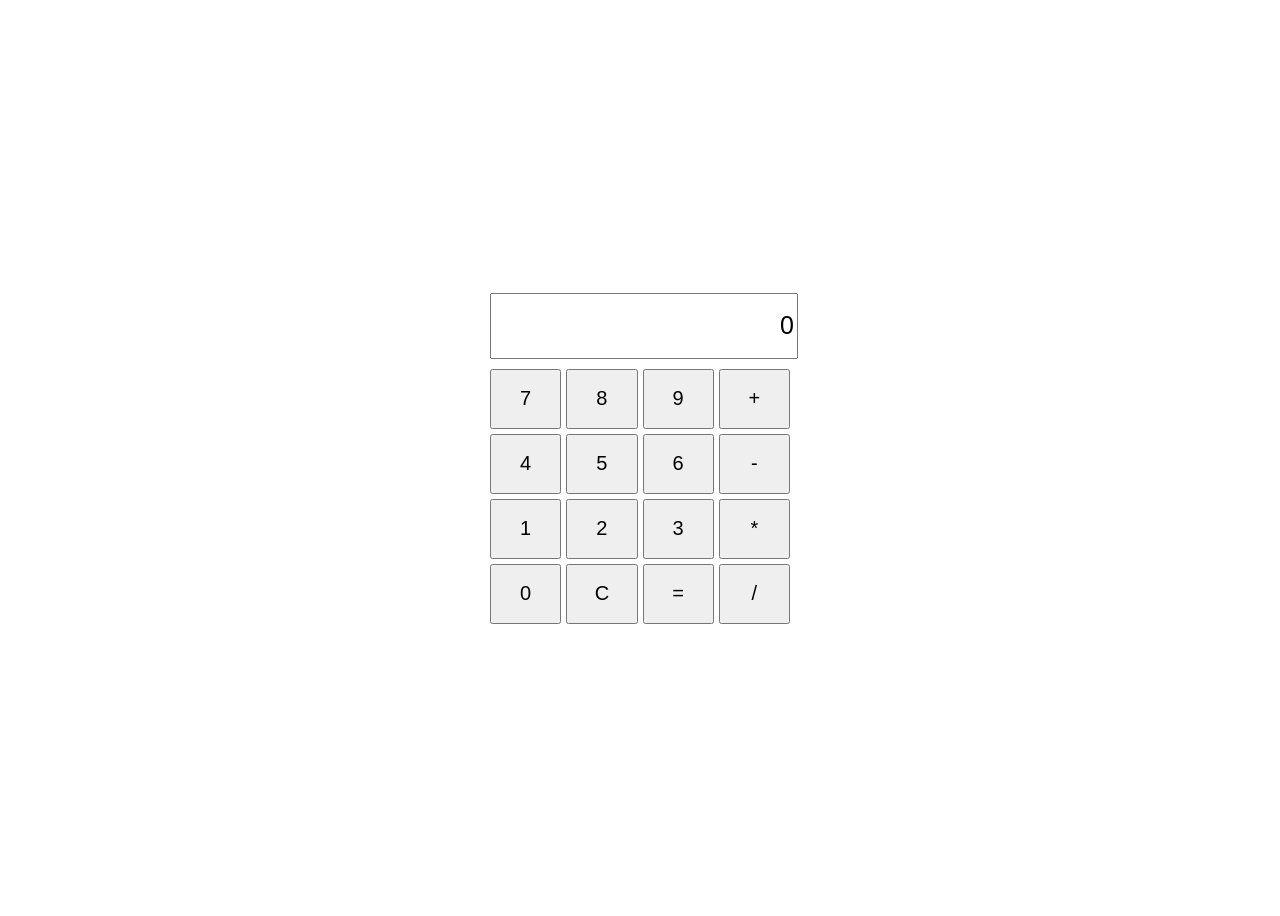
<file: Calculator/index.html>
<!DOCTYPE html>
<html lang="en">
<head>
    <meta charset="UTF-8">
    <meta name="viewport" content="width=device-width, initial-scale=1.0">

    <title>Calculator</title>

    <link rel="stylesheet" href="style.css">
</head>

<body>

    <div class="calculator">

        <input type="text" id="display" value="0" readonly>

        <div class="buttons">

            <button class="number">7</button>
            <button class="number">8</button>
            <button class="number">9</button>
            <button class="operator">+</button>

            <button class="number">4</button>
            <button class="number">5</button>
            <button class="number">6</button>
            <button class="operator">-</button>

            <button class="number">1</button>
            <button class="number">2</button>
            <button class="number">3</button>
            <button class="operator">*</button>

            <button class="number">0</button>
            <button id="clear">C</button>
            <button id="equals">=</button>
            <button class="operator">/</button>

        </div>

    </div>

    <script src="script.js"></script>

</body>
</html>
</file>
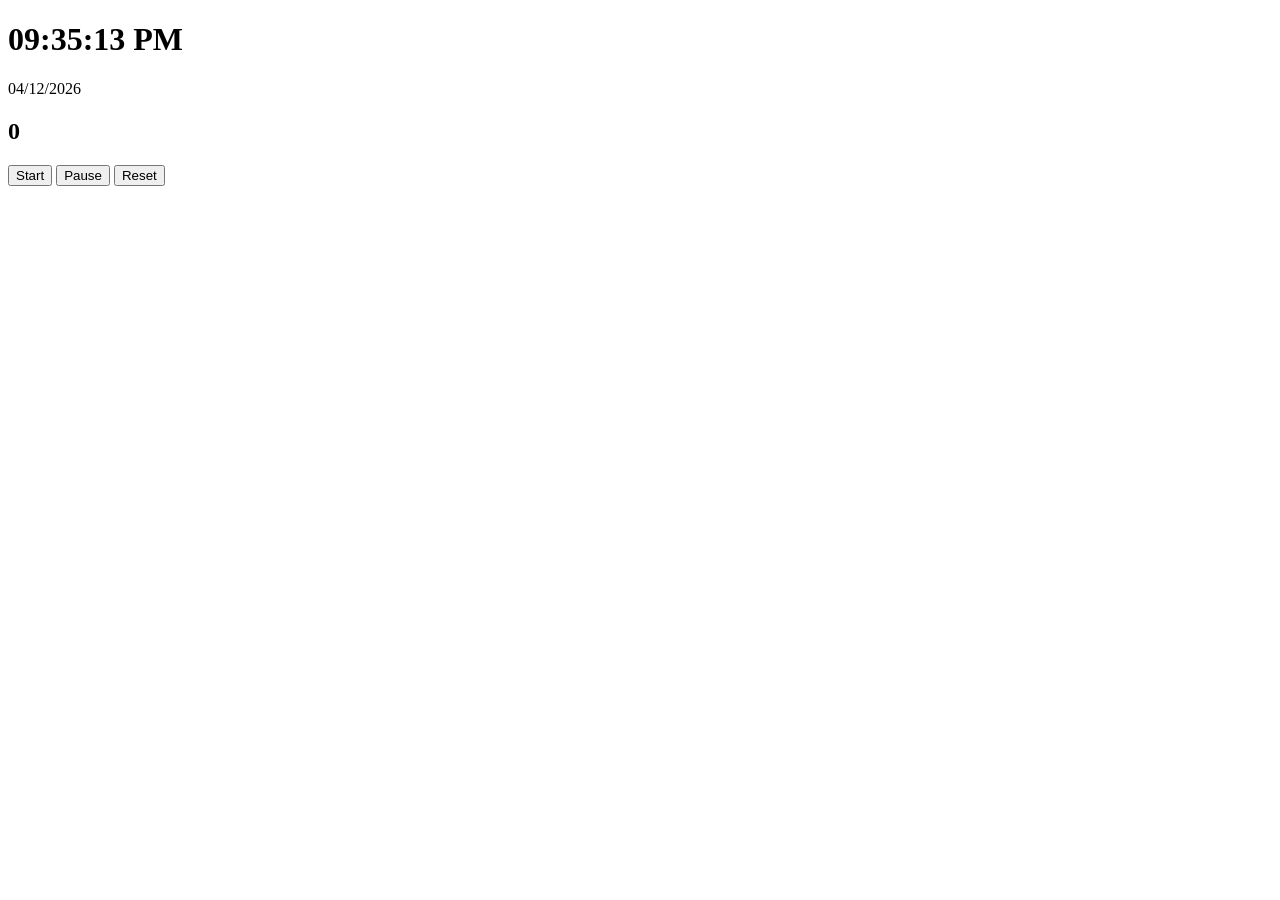
<file: Digital clock/index.html>
<!DOCTYPE html>
<html lang="en">

<head>
    <meta charset="UTF-8">
    <meta name="viewport" content="width=device-width, initial-scale=1.0">
    <title>Document</title>
</head>

<body>
    <h1 id="clock">00:00:00</h1>
    <p id="date">Date</p>

    <h2 id="timer">0</h2>

    <button id="start">Start</button>
<button id="pause">Pause</button>
<button id="reset">Reset</button>


    
    <script src="script.js"></script>
</body>

</html>
</file>
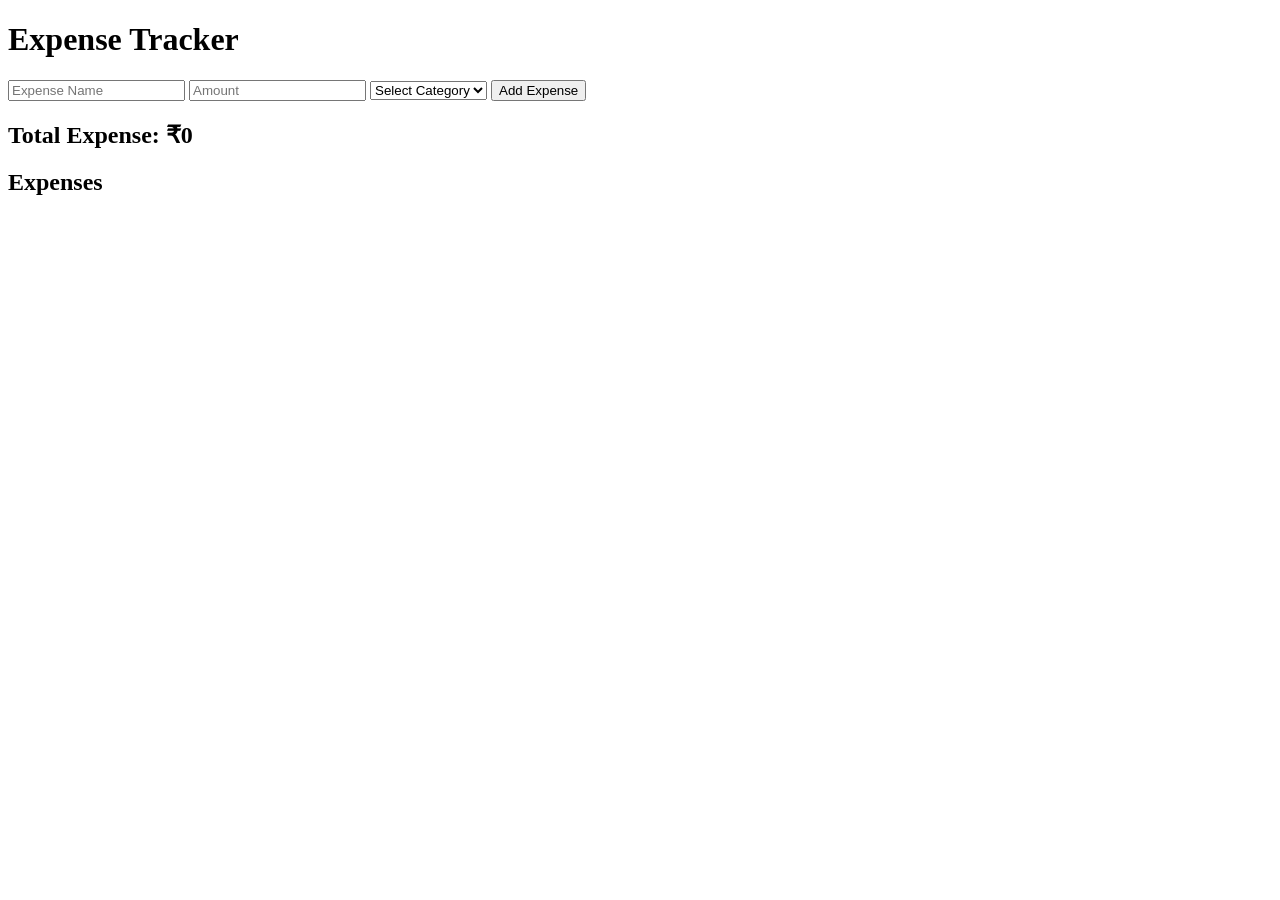
<file: Expense Tracker/index.html>
<!DOCTYPE html>
<html lang="en">
<head>
    <meta charset="UTF-8">
    <meta name="viewport" content="width=device-width, initial-scale=1.0">
    <title>Expense Tracker</title>
</head>
<body>

    <h1>Expense Tracker</h1>

    <form id="expenseForm">

        <input 
            type="text" 
            id="expenseName" 
            placeholder="Expense Name"
        >

        <input 
            type="number" 
            id="expenseAmount" 
            placeholder="Amount"
        >

        <select id="expenseCategory">
            <option value="">Select Category</option>
            <option value="Food">Food</option>
            <option value="Travel">Travel</option>
            <option value="Shopping">Shopping</option>
            <option value="Bills">Bills</option>
            <option value="Other">Other</option>
        </select>

        <button type="submit" id="addExpense">
            Add Expense
        </button>

    </form>

    <h2>Total Expense: ₹<span id="totalExpense">0</span></h2>

    <h2>Expenses</h2>

    <ul id="expenseList">
        <!-- Expenses will be added here using JavaScript -->
    </ul>

    <script src="script.js"></script>

</body>
</html>
</file>
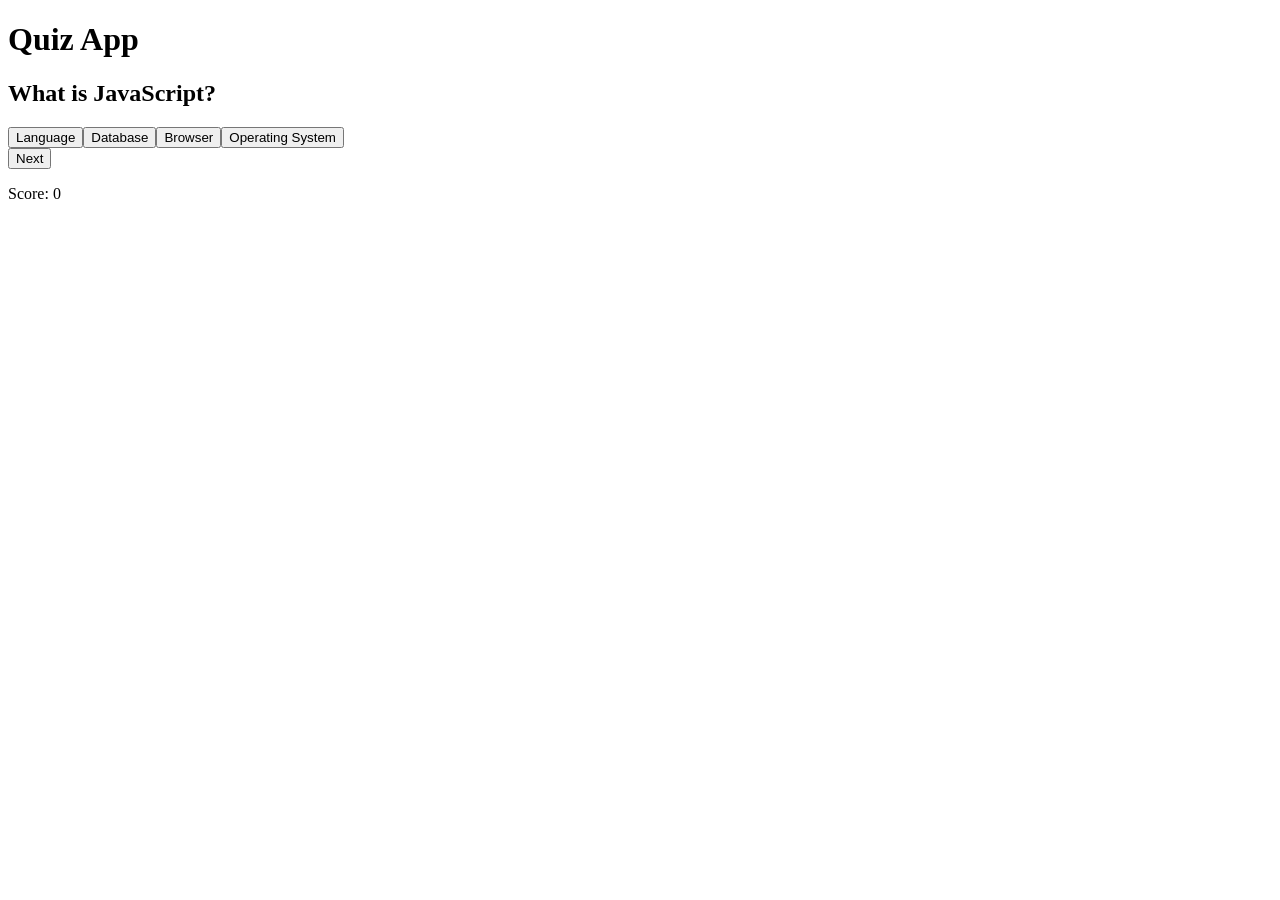
<file: quiz-app/index.html>
<!DOCTYPE html>
<html lang="en">
<head>
    <meta charset="UTF-8">
    <meta name="viewport" content="width=device-width, initial-scale=1.0">
    <title>Document</title>
    <script src="script.js" defer></script>
</head>
<body>
    <div class="quiz-container">

    <h1>Quiz App</h1>

    <h2 id="question"></h2>

    <div id="options">
        
    </div>

    <button id="nextBtn">Next</button>

    <p id="score">Score: 0</p>

</div>
</body>
</html>
</file>
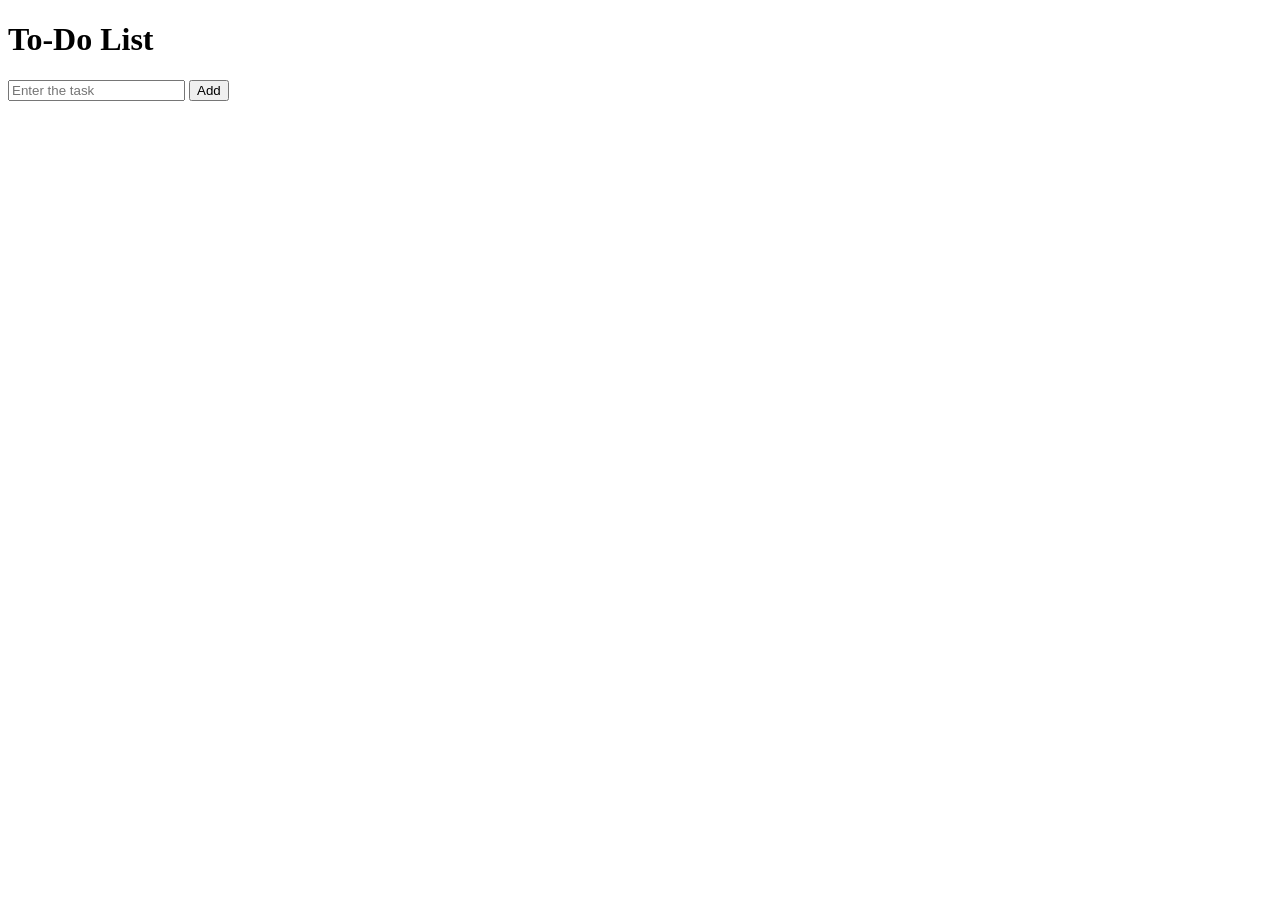
<file: To-doList/index.html>
<!DOCTYPE html>
<html lang="en">
<head>
    <meta charset="UTF-8">
    <meta name="viewport" content="width=device-width, initial-scale=1.0">
    <script src="script.js" defer></script>
    <title>Document</title>
</head>
<body>
    <h1 id="heading">To-Do List</h1>
    <input type="text" id="taskInput" placeholder="Enter the task">
    <button id="addBtn">Add</button>
    <ul id="taskList"></ul>
</body>
</html>
</file>
<file: Calculator/style.css>
body {
    font-family: Arial, sans-serif;
    display: flex;
    justify-content: center;
    align-items: center;
    height: 100vh;
}

.calculator {
    width: 300px;
}

#display {
    width: 100%;
    height: 60px;
    font-size: 25px;
    text-align: right;
    margin-bottom: 10px;
}

.buttons {
    display: grid;
    grid-template-columns: repeat(4, 1fr);
    gap: 5px;
}

button {
    height: 60px;
    font-size: 20px;
    cursor: pointer;
}
</file>
